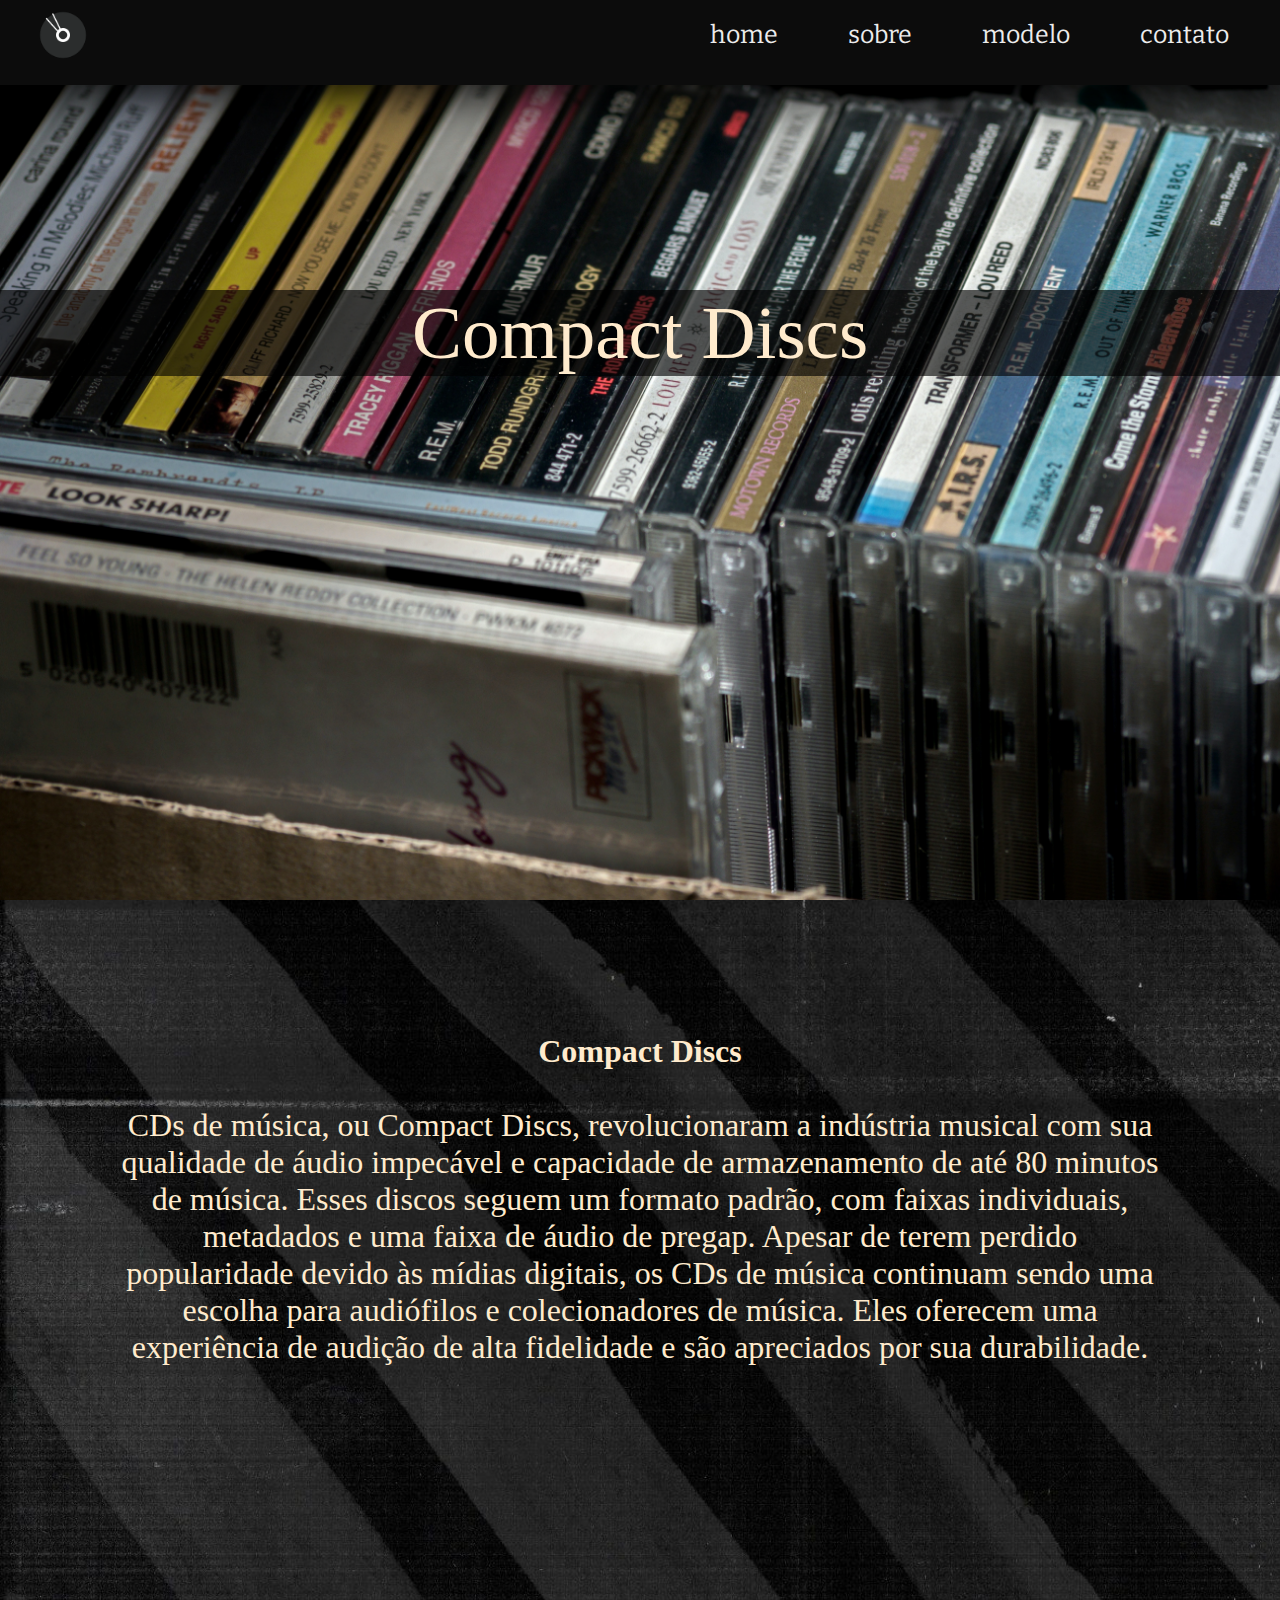
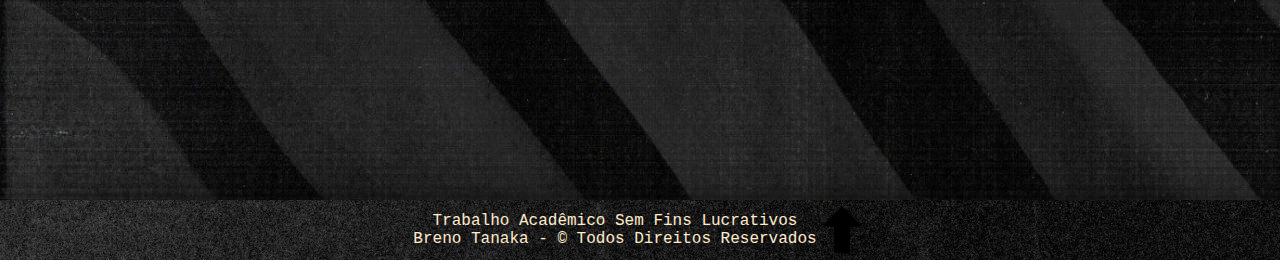
<file: index.html>
<!Doctype html>
<html lang="pt-br">
    <head>
        <Title>CD/Compact Disc</Title>
        <meta charset="utf-8">
        <meta name="viewport" content="width=device-width, inicial-scale=1"/>
        <link rel="icon" type="image/png" href="imagens/iconecd.png">
        <link rel="stylesheet" type="text/css" href="style.css">
    </head>
    <body id="home">
        <section class="section1">
            <div id="header">
                <ul id="nav">
                    <img src="imagens/iconecd1.png" height="50" width="50">
                    <li><a href="index.html">home</a></li>
                    <li><a href="sobre.html">sobre</a></li>
                    <li><a href="modelo.html">modelo</a></li>
                    <li><a href="contato.html">contato</a></li>
                </ul>
            </header>
            <p id="compactdisc">Compact Discs</p>
            <br>
        </section>
        <section class="section2">
            <br>
            <p id="texthome"><b>Compact Discs</b><br><br>CDs de música, ou Compact Discs, revolucionaram a indústria musical com sua qualidade de áudio impecável e capacidade de armazenamento de até 80 minutos de música. Esses discos seguem um formato padrão, com faixas individuais, metadados e uma faixa de áudio de pregap. Apesar de terem perdido popularidade devido às mídias digitais, os CDs de música continuam sendo uma escolha para audiófilos e colecionadores de música. Eles oferecem uma experiência de audição de alta fidelidade e são apreciados por sua durabilidade.</p>
        </section>
    </body>
    <footer>
        <p id="rodape">Trabalho Acadêmico Sem Fins Lucrativos<br>Breno Tanaka - &copy Todos Direitos Reservados</p><a id="ancora" href="#"><img src="imagens/seta.png" height="50" width="50"></a>
    </footer>
</html>
</file>
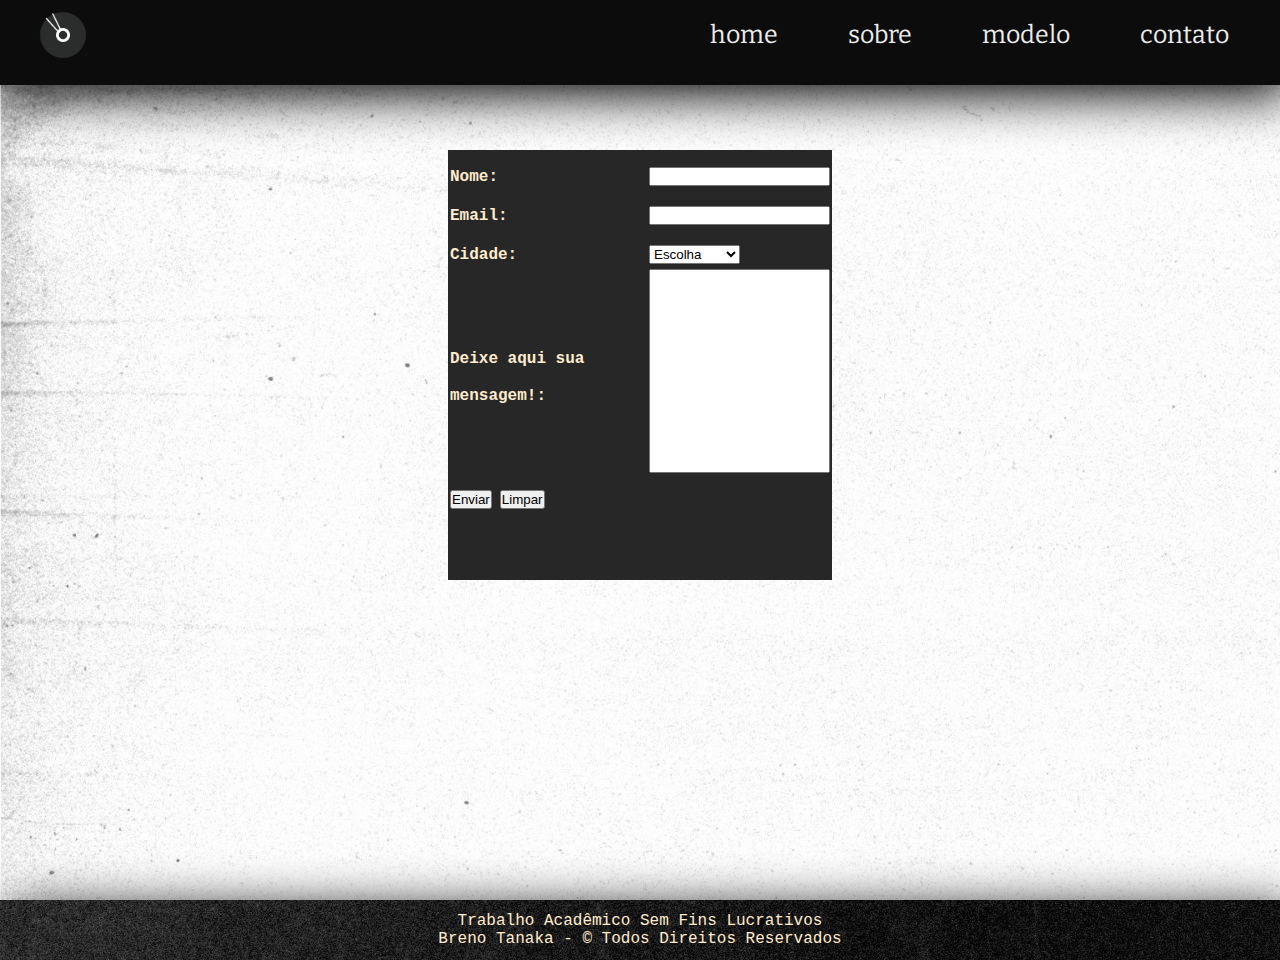
<file: contato.html>
<!DOCTYPE html>
<html lang="pt-br">
    <head>
        <Title>Contate-nos</Title>
        <meta charset="utf-8">
        <meta name="viewport" content="width=device-width, inicial-scale=1"/>
        <link rel="icon" type="image/png" href="imagens/contato.png">
        <link rel="stylesheet" type="text/css" href="style.css">
	</head>
    <body id="homemodelo">
        <section class="sectionctt1">
            <div id="header">
                <ul id="nav">
                    <img src="imagens/iconecd1.png" height="50" width="50">
                    <li><a href="index.html">home</a></li>
                    <li><a href="sobre.html">sobre</a></li>
                    <li><a href="modelo.html">modelo</a></li>
                    <li><a href="contato.html">contato</a></li>
                </ul>
            </header>
            <table id="ctt">
                <form name="tabelactt" action="#" method="GET">
                    <tr>
                        <td><font face="courier" size="3"><b>Nome:</b></td>
                        <td><input type="text" name="nome" required></td>
                    </tr>
                    <tr>
                        <td><font face="courier" size="3"><b>Email:</b></td>
                        <td><input type="text" name="email" required></td>
                    </tr>
                    <tr>
                        <td><font face="courier" size="3"><b>Cidade:</b></td>
                        <td>
                            <select name="cid" >
                                <option>Escolha</option>
                                <option>Campinas</option>
                                <option>Hortolandia</option>
                                <option>Sumaré</option>
                                <option>Paulínia</option>
                                <option>São Paulo</option>
                                <option>Indaiatuba</option>
                            </select>
                        </td>
                    </tr>
                    <tr>
                        <td><font face="courier" size="3"><b>Deixe aqui sua mensagem!:</b></td>
                        <td><input type="textarea" name="" cols="10" rows="100" id="msg"></textarea></td>
                    </tr>
                    <tr>
                        <td colspan="2">
                            <input type="submit" onclick="return validar()" value="Enviar">
                            <input type="reset" name="limpa" value="Limpar">
                        </td>
                    </tr>
            </form>
            </table>
        </section>
    </body>
    <footer>
        <p id="rodape">Trabalho Acadêmico Sem Fins Lucrativos<br>Breno Tanaka - &copy Todos Direitos Reservados</font>
    </footer>
</html>
</file>
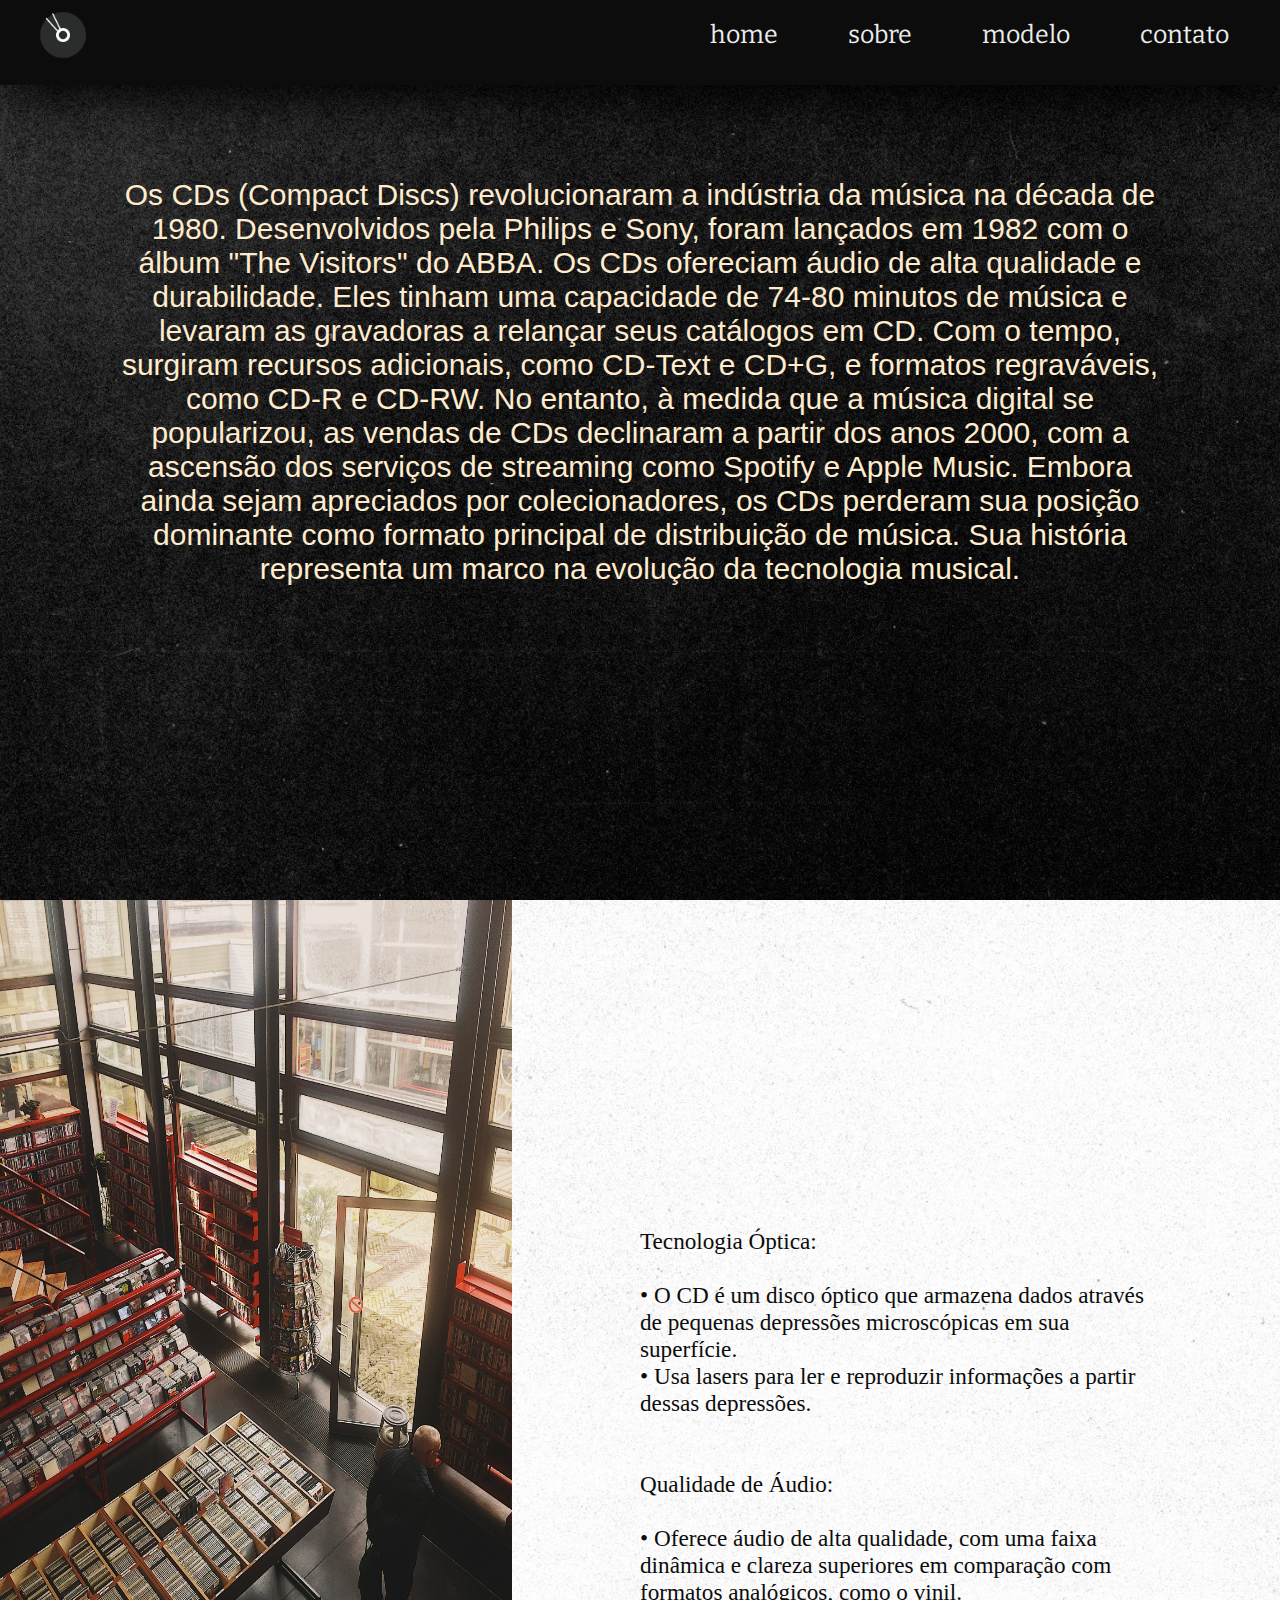
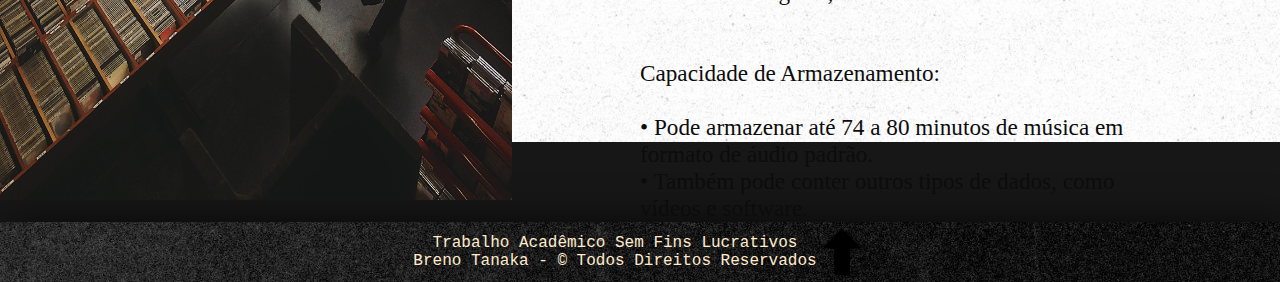
<file: sobre.html>
<!Doctype html>
<html lang="pt-br">
    <head>
        <Title>Sobre/Info</Title>
        <meta charset="utf-8">
        <meta name="viewport" content="width=device-width, inicial-scale=1"/>
        <link rel="icon" type="image/png" href="imagens/infoicon.webp">
        <link rel="stylesheet" type="text/css" href="style.css">
    </head>
    <body id="homesobre">
        <section class="section1sobre">
            <div id="header">
                <ul id="nav">
                    <img src="imagens/iconecd1.png" height="50" width="50">
                    <li><a href="index.html">home</a></li>
                    <li><a href="sobre.html">sobre</a></li>
                    <li><a href="modelo.html">modelo</a></li>
                    <li><a href="contato.html">contato</a></li>
                </ul>
            </header>
            <p id="histcd">Os CDs (Compact Discs) revolucionaram a indústria da música na década de 1980. Desenvolvidos pela Philips e Sony, foram lançados em 1982 com o álbum "The Visitors" do ABBA. Os CDs ofereciam áudio de alta qualidade e durabilidade. Eles tinham uma capacidade de 74-80 minutos de música e levaram as gravadoras a relançar seus catálogos em CD. Com o tempo, surgiram recursos adicionais, como CD-Text e CD+G, e formatos regraváveis, como CD-R e CD-RW.

                No entanto, à medida que a música digital se popularizou, as vendas de CDs declinaram a partir dos anos 2000, com a ascensão dos serviços de streaming como Spotify e Apple Music. Embora ainda sejam apreciados por colecionadores, os CDs perderam sua posição dominante como formato principal de distribuição de música. Sua história representa um marco na evolução da tecnologia musical.</p>
        </section>
        <section class="section2sobre">
            <img src="imagens/pexels-rüveyda-13661464.jpg" id="imgsec2sobre">
            <p id="textsobre">Tecnologia Óptica:<br><br>
                • O CD é um disco óptico que armazena dados através de pequenas depressões microscópicas em sua superfície.<br>
                • Usa lasers para ler e reproduzir informações a partir dessas depressões.
                <br>
                <br>
                <br>
                Qualidade de Áudio:<br><br>
                • Oferece áudio de alta qualidade, com uma faixa dinâmica e clareza superiores em comparação com formatos analógicos, como o vinil.
                <br>
                <br>
                <br>
                Capacidade de Armazenamento:<br><br>
                • Pode armazenar até 74 a 80 minutos de música em formato de áudio padrão.<br>
                • Também pode conter outros tipos de dados, como vídeos e software.
            </section>
    </body>
    <footer>
        <p id="rodape">Trabalho Acadêmico Sem Fins Lucrativos<br>Breno Tanaka - &copy Todos Direitos Reservados</p><a id="ancora" href="#"><img src="imagens/seta.png" height="50" width="50"></a>
    </footer>
</html>
</file>
<file: style.css>
@import url('https://fonts.googleapis.com/css2?family=Bitter:wght@300&family=Lora:ital@1&family=Montserrat:wght@300;500&family=Rubik:wght@500&display=swap');
@import url('https://fonts.googleapis.com/css2?family=Bungee+Inline&display=swap');

*{
    padding: 0;
    margin: 0;
}
#compactdisc{
    font-family: 'Times New Roman', Times, serif;
    color:blanchedalmond;
    background-color: rgba(0, 0, 0, 0.628);
    width: 100%;
    font-size: 300%;
    text-align: center;
    margin-top: 240px;
}

body{
    background-color:rgb(23, 23, 23);
}

.section1{
    background-image: url(imagens/pexels-brett-jordan-5003638.jpg);
    background-size: cover;
    min-height: 100vh;
    width: 100%;
}

.section2{
    min-height: 100vh;
    background-image: url(imagens/fundo1.jpg);
    background-size: cover;
}

.section1sobre{
    background-image: url(imagens/fundo.jpg);
    background-size: cover;
    min-height: 100vh;
    width: 100%;
}

.section2sobre{
    background-image: url(imagens/fundo3.jpg);
    background-size: 117%;
    background-repeat: no-repeat;
    background-color:rgb(23, 23, 23);
    min-height: 100vh;
}

.section2sobre img{
    width: 40vw;
    height: 100vh;
}

.sectionmdl1{
    background-image: url(imagens/pexels-jonathan-cooper-11703464.jpg);
    background-size: cover;
    min-height: 100vh;
    width: 100%;
}

.sectionctt1{
    background-image: url(imagens/fundo3.jpg);
    background-size: cover;
    min-height: 100vh;
    width: 100%;
}

.cdsproduto{
    border-radius: 20px;
    width: 95%;
    height: 600px;
    background-color:rgb(39, 39, 39);
    margin: 10px auto;
    margin-top: 100px;
}

.cdsproduto table{
    margin: 10px;
    text-align: center;
    color: blanchedalmond;
}

.cdsproduto table tr td{
    background-color:inherit;
    padding: 10px;
}

.cdsproduto img{
    height: 70%;
    width: 70%;
    transition: transform 0.3s ease;
}

.cdsproduto img:hover{
    transform: scale(1.25);
}

#ctt{
    font-size: xx-large;
    width: 30%;
    height: 430px;
    background-color:rgb(39, 39, 39);
    margin: 10px auto;
    color: blanchedalmond;
    margin-top: 100px;
    display: block;
}

#ctt tr td{
    padding: 0;
}
#msg{
    height: 200px;
}
#textctt{
    border: inherit;
    height: 40px;
    width: 500px;
    background-color: inherit;
    border-bottom: 2px solid blanchedalmond;
    margin-left: 2%;
    margin: 6%;
}

.bot{
    background-color: blanchedalmond;
}

#ancora{
    height: 50px;
    width: 50px;
}
audio{
    background-color: rgb(243, 243, 243);
    border-radius: 10px;
}

#nmprc{
    font-family: 'Gill Sans', 'Gill Sans MT', Calibri, 'Trebuchet MS', sans-serif;
}

#header{
    width:100%;
    height:85px;
    background-color: rgb(12, 12, 12);
    box-shadow: 10px 10px 50px rgb(0, 0, 0);
    float: left;
    font-size: 25px;
}

#histcd{
    color:blanchedalmond;
    font-family: 'Gill Sans', 'Gill Sans MT', Calibri, 'Trebuchet MS', sans-serif;
    font-size: 120%;
    text-align: center;
    margin-left: 120px;
    margin-right: 120px;
    margin-top: 10%;
}
#texthome{
    color:blanchedalmond;
    font-family:'Times New Roman', Times, serif;
    font-size: 200%;
    text-align: center;
    margin-left: 120px;
    margin-right: 120px;
    margin-top: 9%;
}

#textsobre{
    color: rgb(12, 12, 12);
    font-family:'Times New Roman', Times, serif;
    font-size: 145%;
    text-align: left;
    width: 40%;
    height: 100%;
    margin-left: 50%;
    margin-top:-45%;
}

a{
    font-family: 'Bitter', serif;
    text-decoration: none;
    color:rgb(236, 236, 236);
    list-style: none;
    transition: 0.25s;
}

a:hover{
    color:blanchedalmond;
    transform: scale(1.1);
}

ul{
    list-style: none;
    display: flex; /* Transforma a lista em um contêiner flexível */
    flex-direction:row; /* Alinha os itens verticalmente */
    align-items:baseline; /* Centraliza verticalmente */
    margin-left:50%;
}

ul img{
    position: absolute;
    top:10px;
    margin-left: 0;
    margin-left:-47%;
}

li{
    float: left;
    padding-left: 70px;
    padding-top: 20px;
}

footer{
    height: 60px;
    box-shadow: 10px 10px 50px rgb(0, 0, 0);
    background-image: url(imagens/fundo.jpg);
    color:blanchedalmond;
    font-family: 'Courier New', Courier, monospace;
    display: flex;
    justify-content: center;
    align-items: center;
    text-align: center;
    margin-top: 0%;
}

#cd {
    width: 200px; /* Defina o tamanho da imagem conforme necessário */
    height: 200px; /* Defina o tamanho da imagem conforme necessário */
    margin: 50px auto; /* Centralizar a imagem na tela */
    animation: girar 8s linear infinite; /* Aplicar a animação 'girar' */
}

@keyframes girar {
    from {
        transform: rotate(0deg); /* Rotação inicial de 0 graus */
    }
    to {
        transform: rotate(360deg); /* Rotação final de 360 graus (uma volta completa) */
    }
}

::-webkit-scrollbar-track {
    background-color: inherit;
}
::-webkit-scrollbar {
    width: 7px;
    background: inherit;
}
::-webkit-scrollbar-thumb {
    background: blanchedalmond;
}

@media screen and (max-width: 360px) {
    #nav {
        text-align: left;
    }

    #imgsec2sobre{
        display: none;
    }
    #nav li {
        display: block;
        float: none;
    }

    #nav li a {
        padding: 10px;
    }

    #histcd, #textsobre {
        font-size: 14px;
    }

    .section1sobre, .section2sobre {
        padding: 10px;
    }
}
</file>
